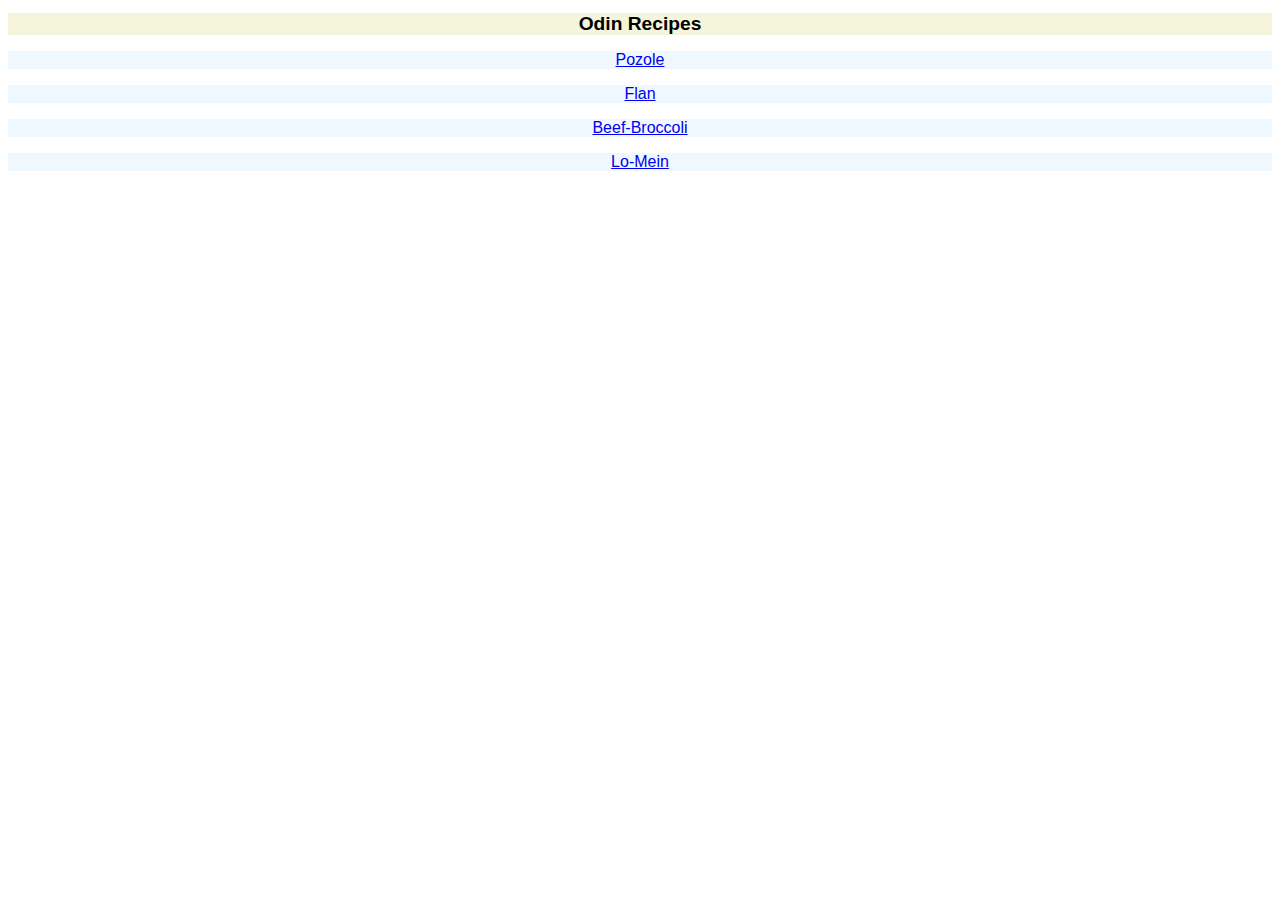
<file: index.html>
<!DOCTYPE html>
<html lang="en">
    <head>
        <meta charset="utf-8">
        <title> Odin-Recipes </title>
        <link rel="stylesheet" href="style.css">
    </head>

    <body>
        <h1> Odin Recipes </h1>
       <p> <a href="/recipes/Pozole.html"> Pozole </a> </p>
       <p> <a href= "/recipes/Flan.html"> Flan </a> </p>
       <p> <a href="/recipes/Beef-Broccoli.html"> Beef-Broccoli </a> </p>
       <p> <a href="/recipes/Lo-Mein.html"> Lo-Mein </a> </p> 
    </body>
</html>
</file>
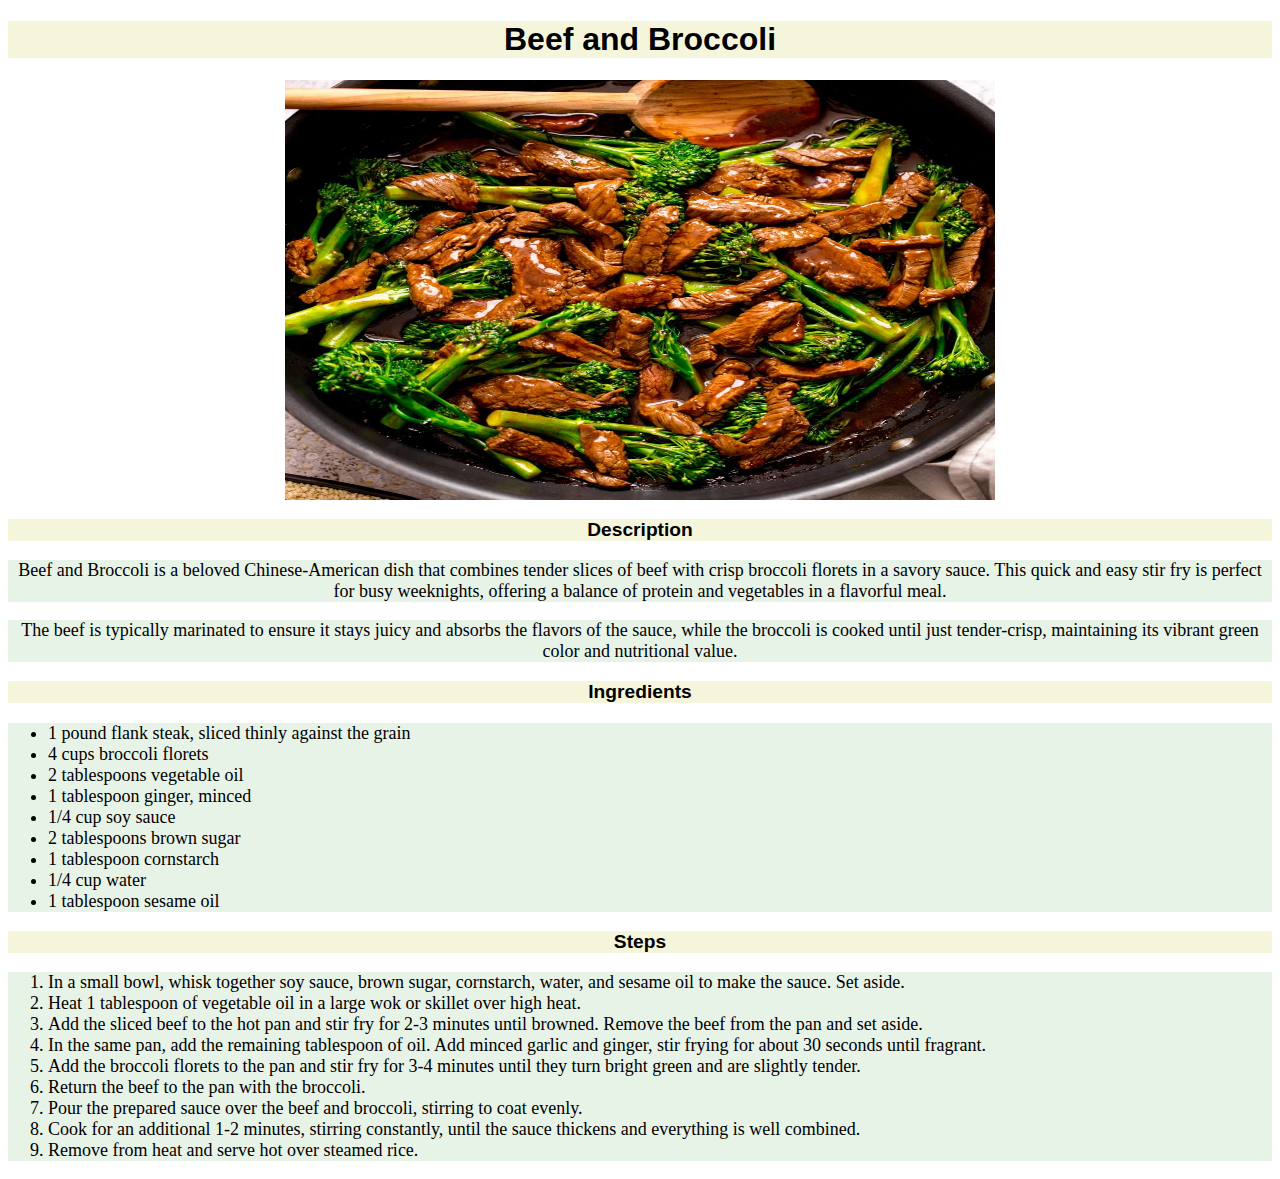
<file: recipes/Beef-Broccoli.html>
<!DOCTYPE html>
<html>
    <head>
        <meta charset="utf-8">
        <title> Beef & Broccoli </title>
        <link rel="stylesheet" href="/recipes/style-recipes.css">
    </head>
    <body>
        
        <h1> Beef and Broccoli </h1>
        <img src="../images/Beef-Broccoli_img.jpeg" alt="Beef and Broccoli" height="420" width="710" class="centered-image">
        
        <h3> Description </h3>
        <p> Beef and Broccoli is a beloved Chinese-American dish that combines tender slices of beef with crisp broccoli florets in a savory sauce. This quick and easy stir fry is perfect for busy weeknights, offering a balance of protein and vegetables in a flavorful meal. </p>

        <p> The beef is typically marinated to ensure it stays juicy and absorbs the flavors of the sauce, while the broccoli is cooked until just tender-crisp, maintaining its vibrant green color and nutritional value. </p>
        
        <h3> Ingredients </h3>
        <ul >
            <li> 1 pound flank steak, sliced thinly against the grain </li>
            <li> 4 cups broccoli florets </li>
            <li> 2 tablespoons vegetable oil </li>
            <li> 1 tablespoon ginger, minced </li>
            <li> 1/4 cup soy sauce </li>
            <li> 2 tablespoons brown sugar </li>
            <li> 1 tablespoon cornstarch </li>
            <li> 1/4 cup water </li>
            <li> 1 tablespoon sesame oil </li>

        </ul>

        <h3> Steps </h3>
        <ol>
            <li> In a small bowl, whisk together soy sauce, brown sugar, cornstarch, water, and sesame oil to make the sauce. Set aside. </li>
            <li> Heat 1 tablespoon of vegetable oil in a large wok or skillet over high heat. </li>
            <li> Add the sliced beef to the hot pan and stir fry for 2-3 minutes until browned. Remove the beef from the pan and set aside. </li>
            <li> In the same pan, add the remaining tablespoon of oil. Add minced garlic and ginger, stir frying for about 30 seconds until fragrant. </li>
            <li> Add the broccoli florets to the pan and stir fry for 3-4 minutes until they turn bright green and are slightly tender. </li>
            <li> Return the beef to the pan with the broccoli. </li>
            <li> Pour the prepared sauce over the beef and broccoli, stirring to coat evenly. </li>
            <li> Cook for an additional 1-2 minutes, stirring constantly, until the sauce thickens and everything is well combined. </li>
            <li> Remove from heat and serve hot over steamed rice. </li>
        </ol>
    </body>
</html>
</file>
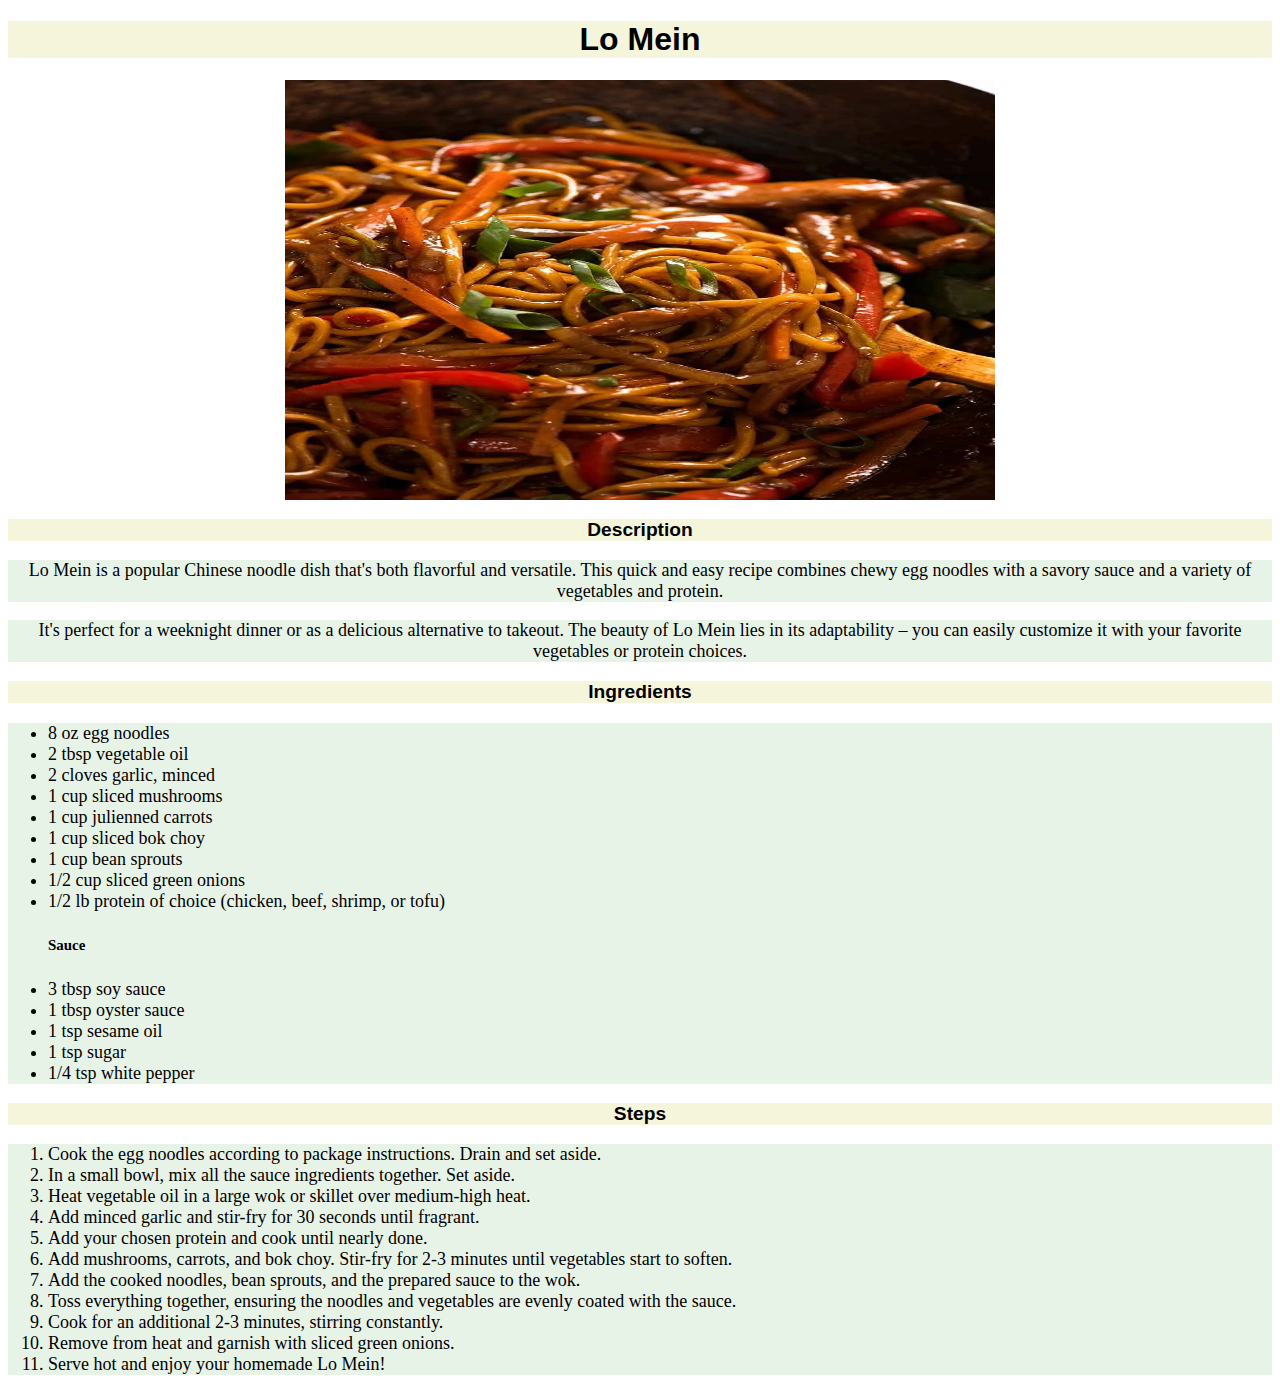
<file: recipes/Lo-Mein.html>
<!DOCTYPE html>
<html>
    <head>
        <meta charset="utf-8">
        <title> Lo Mein </title>
        <link rel="stylesheet" href="/recipes/style-recipes.css">
    </head>
    <body>
        
        <h1> Lo Mein </h1>
        <img src="../images/Lo-mein_img.webp" alt="Lo Mein " height="420" width="710" class="centered-image">
        
        <h3> Description </h3>
        <p> Lo Mein is a popular Chinese noodle dish that's both flavorful and versatile. This quick and easy recipe combines chewy egg noodles with a savory sauce and a variety of vegetables and protein. </p>

        <p> It's perfect for a weeknight dinner or as a delicious alternative to takeout. The beauty of Lo Mein lies in its adaptability – you can easily customize it with your favorite vegetables or protein choices. </p>
        
        <h3> Ingredients </h3>
        <ul >
            <li> 8 oz egg noodles </li>
            <li> 2 tbsp vegetable oil </li>
            <li> 2 cloves garlic, minced </li>
            <li> 1 cup sliced mushrooms </li>
            <li> 1 cup julienned carrots </li>
            <li> 1 cup sliced bok choy </li>
            <li> 1 cup bean sprouts </li>
            <li> 1/2 cup sliced green onions </li>
            <li> 1/2 lb protein of choice (chicken, beef, shrimp, or tofu) </li>

            <h5> Sauce </h5>
            <li> 3 tbsp soy sauce </li>
            <li> 1 tbsp oyster sauce </li>
            <li> 1 tsp sesame oil </li>
            <li> 1 tsp sugar </li>
            <li> 1/4 tsp white pepper </li>

        </ul>

        <h3> Steps </h3>
        <ol>
            <li> Cook the egg noodles according to package instructions. Drain and set aside. </li>
            <li> In a small bowl, mix all the sauce ingredients together. Set aside. </li>
            <li> Heat vegetable oil in a large wok or skillet over medium-high heat. </li>
            <li> Add minced garlic and stir-fry for 30 seconds until fragrant. </li>
            <li> Add your chosen protein and cook until nearly done. </li>
            <li> Add mushrooms, carrots, and bok choy. Stir-fry for 2-3 minutes until vegetables start to soften. </li>
            <li> Add the cooked noodles, bean sprouts, and the prepared sauce to the wok. </li>
            <li> Toss everything together, ensuring the noodles and vegetables are evenly coated with the sauce. </li>
            <li> Cook for an additional 2-3 minutes, stirring constantly. </li>
            <li> Remove from heat and garnish with sliced green onions. </li>
            <li> Serve hot and enjoy your homemade Lo Mein! </li>
        </ol>
    </body>
</html>
</file>
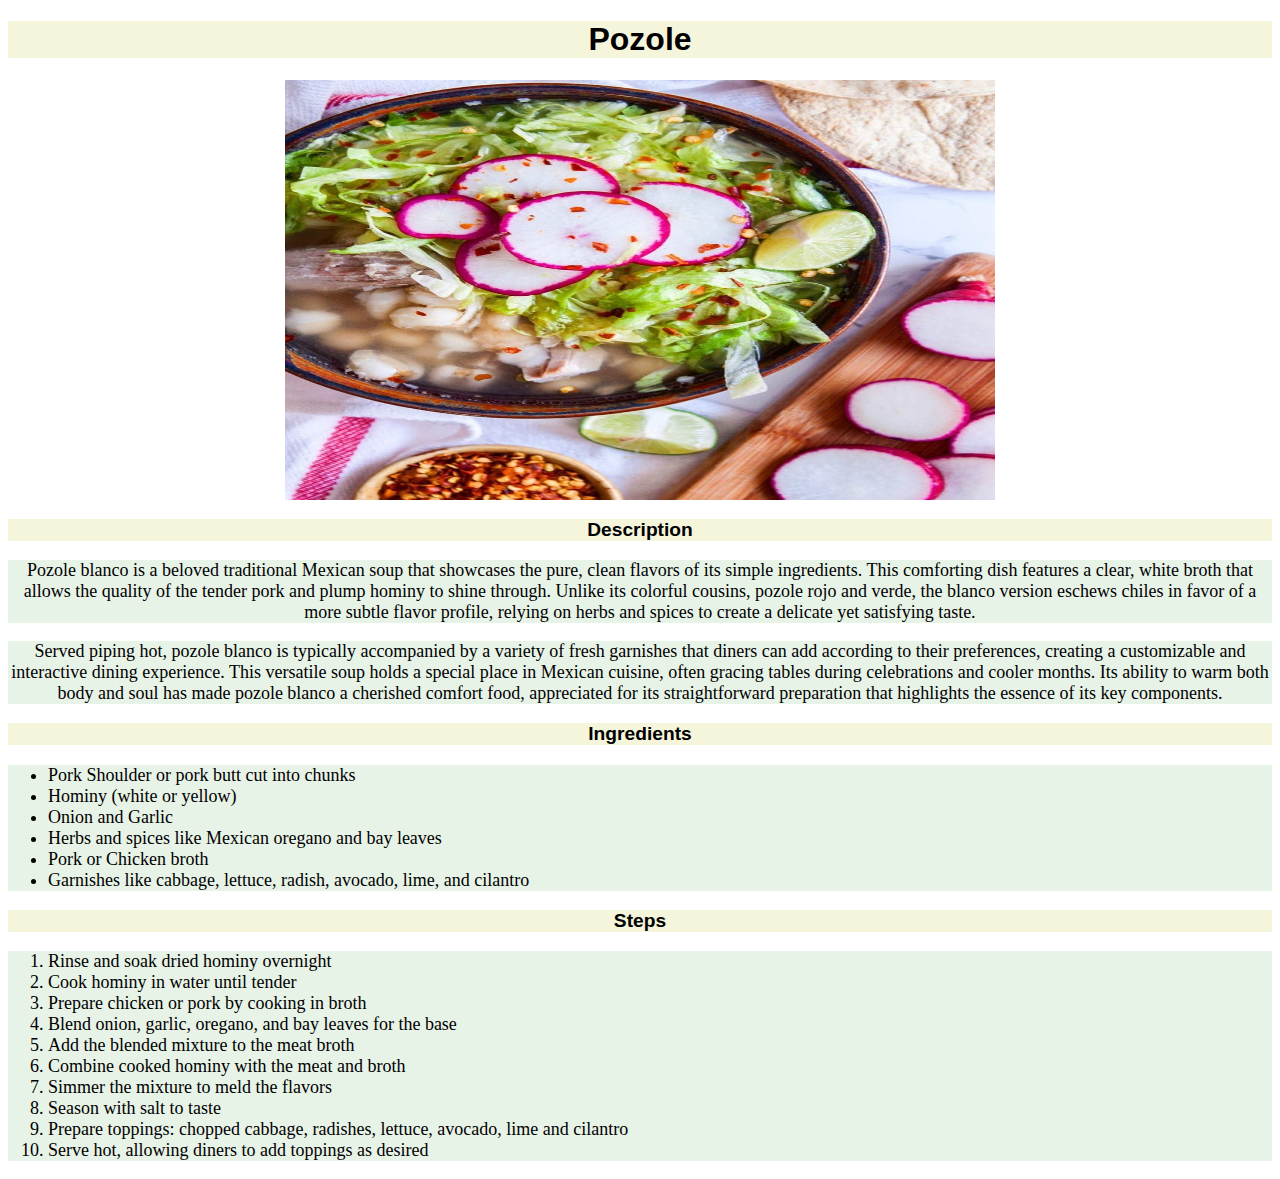
<file: recipes/Pozole.html>
<!DOCTYPE html>
<html>
    <head>
        <meta charset="utf-8">
        <title> Pozole </title>
        <link rel="stylesheet" href="/recipes/style-recipes.css">
    </head>
    <body>
        
        <h1> Pozole </h1>
        <img src="../images/Pozole_img.jpg" alt="Pozole" height="420" width="710" class="centered-image">
        
        <h3> Description </h3>
        <p> Pozole blanco is a beloved traditional Mexican soup that showcases the pure, clean flavors of its simple ingredients. This comforting dish features a clear, white broth that allows the quality of the tender pork and plump hominy to shine through. Unlike its colorful cousins, pozole rojo and verde, the blanco version eschews chiles in favor of a more subtle flavor profile, relying on herbs and spices to create a delicate yet satisfying taste.</p>

        <p>Served piping hot, pozole blanco is typically accompanied by a variety of fresh garnishes that diners can add according to their preferences, creating a customizable and interactive dining experience. This versatile soup holds a special place in Mexican cuisine, often gracing tables during celebrations and cooler months. Its ability to warm both body and soul has made pozole blanco a cherished comfort food, appreciated for its straightforward preparation that highlights the essence of its key components.</p>
        
        <h3> Ingredients </h3>
        <ul >
            <li> Pork Shoulder or pork butt cut into chunks</li>
            <li> Hominy (white or yellow) </li>
            <li> Onion and Garlic</li>
            <li> Herbs and spices like Mexican oregano and bay leaves</li>
            <li> Pork or Chicken broth</li>
            <li> Garnishes like cabbage, lettuce, radish, avocado, lime, and cilantro </li>

        </ul>

        <h3> Steps </h3>
        <ol>
            <li> Rinse and soak dried hominy overnight</li>
            <li> Cook hominy in water until tender</li>
            <li> Prepare chicken or pork by cooking in broth </li>
            <li> Blend onion, garlic, oregano, and bay leaves for the base </li>
            <li> Add the blended mixture to the meat broth </li>
            <li> Combine cooked hominy with the meat and broth </li>
            <li> Simmer the mixture to meld the flavors </li>
            <li> Season with salt to taste </li>
            <li> Prepare toppings: chopped cabbage, radishes, lettuce, avocado, lime and cilantro </li>
            <li> Serve hot, allowing diners to add toppings as desired </li>
        </ol>
    </body>
</html>
</file>
<file: style.css>
h1 {
    font-family: Verdana, Geneva, Tahoma, sans-serif;
    font-size: larger;
    text-align: center;
    background-color:#f5f5dc
}

p {
    font-family: 'Trebuchet MS', 'Lucida Sans Unicode', 'Lucida Grande', 'Lucida Sans', Arial, sans-serif;
    font-size: medium;
    text-align: center;
    color: darkblue;
    background-color: aliceblue;
}
a:visited {
    color: red;
}
</file>
<file: recipes/style-recipes.css>
h1 {
    font-family: Verdana, Geneva, Tahoma, sans-serif;
    font-size: xx-large;
    text-align: center;
    background-color: #f5f5dc;  /* Light Beige */
}

h3 {
    font-family: Verdana, Geneva, Tahoma, sans-serif;
    font-size: larger;
    text-align: center;
    background-color: #f5f5dc;  /* Light Beige */
}

p, ul, ol {
    font-family: Cambria, Cochin, Georgia, Times, 'Times New Roman', serif;
    font-size: large ;
    /* background-color: #D1E8D2;  /* Soft Sage Green */
    /* Alternate color options (uncomment to use): */
    background-color: #E8F3E8;  /* Softer Sage Green */
    /* background-color: #E6E6FA;  /* Pale Lavender */
    /* background-color: #F0E6FF;  /*  Lighter Pale Lavender */
    
    
}

p {
    text-align: center;
}

.centered-image {
    display: block;
    margin-left: auto;
    margin-right: auto;
}
</file>
